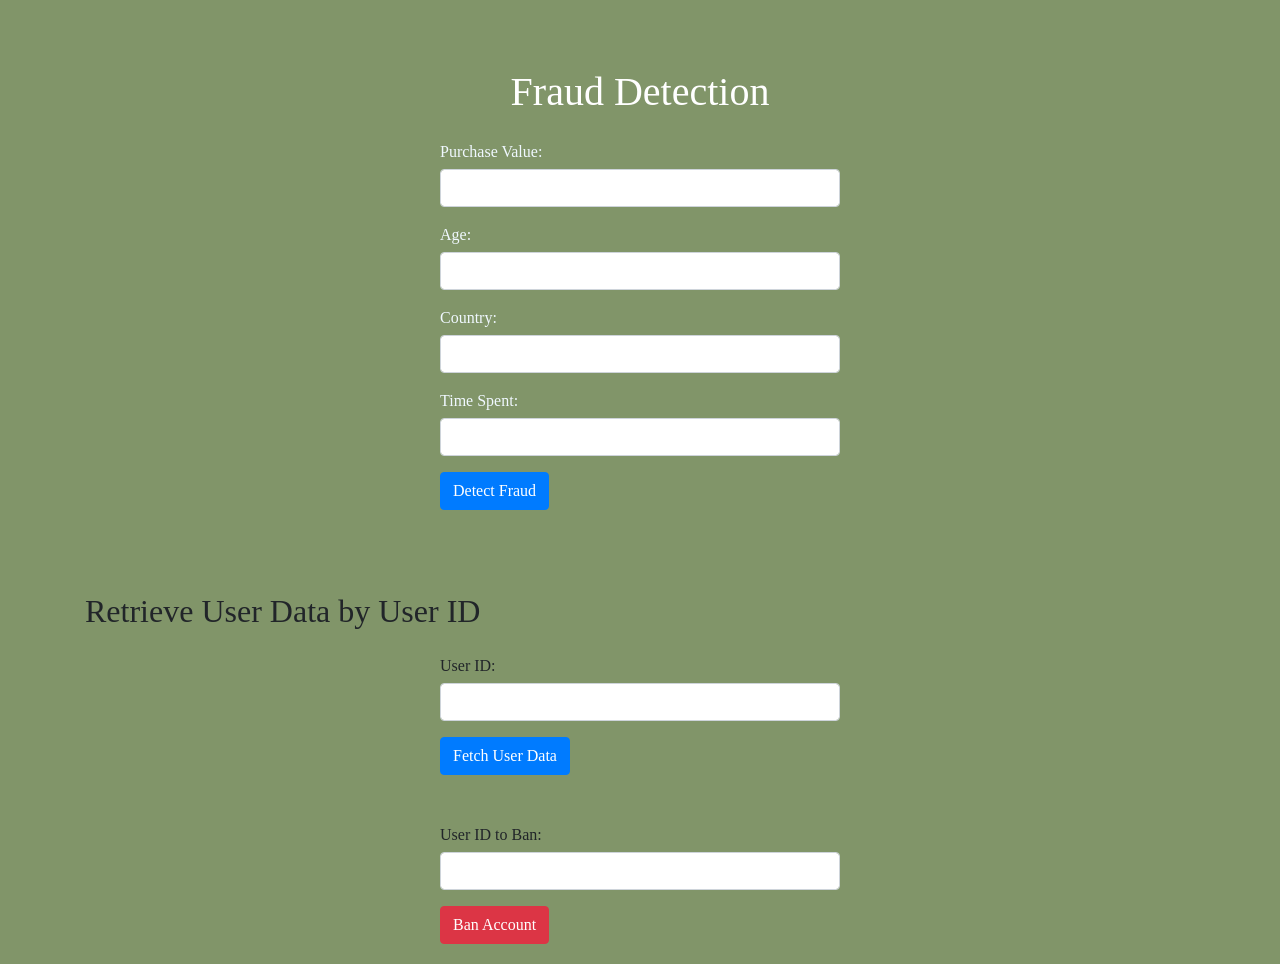
<file: Ecommerce_Fraud_Detection-main/admin_end/template/index.html>
<!DOCTYPE html>
<html lang="en">
<head>
    <meta charset="UTF-8">
    <meta name="viewport" content="width=device-width, initial-scale=1.0">
    <title>Fraud Detection</title>
    <!-- Link to Bootstrap CSS -->
    <link href="https://maxcdn.bootstrapcdn.com/bootstrap/4.5.2/css/bootstrap.min.css" rel="stylesheet">
    <link rel="stylesheet" href="../static/css/styles.css">
</head>
<body>
    <div class="container">
        <h1 class="mt-5">Fraud Detection</h1>
        <form id="fraud-form" class="mt-4">
            <div class="form-group">
                <label for="purchase_value">Purchase Value:</label>
                <input type="number" class="form-control" name="purchase_value" id="purchase_value" required>
            </div>
            <div class="form-group">
                <label for="age">Age:</label>
                <input type="number" class="form-control" name="age" id="age" required>
            </div>
            <div class="form-group">
                <label for="country">Country:</label>
                <input type="text" class="form-control" name="country" id="country" required>
            </div>
            <div class="form-group">
                <label for="time_spent">Time Spent:</label>
                <input type="number" class="form-control" name="time_spent" id="time_spent" required>
            </div>
            <button type="submit" class="btn btn-primary">Detect Fraud</button>
        </form>

        <div id="result" class="mt-4"></div>

        <h2 class="mt-5">Retrieve User Data by User ID</h2>
        <form id="user-form" class="mt-4">
            <div class="form-group">
                <label for="user_id">User ID:</label>
                <input type="text" class="form-control" name="user_id" id="user_id" required>
            </div>
            <button type="submit" class="btn btn-primary">Fetch User Data</button>
        </form>

        <div id="user-result" class="mt-4"></div>

        <form id="ban-form" class="mt-5">
            <div class="form-group">
                <label for="user_id_to_ban">User ID to Ban:</label>
                <input type="text" class="form-control" name="user_id_to_ban" id="user_id_to_ban" required>
            </div>
            <button type="submit" class="btn btn-danger">Ban Account</button>
        </form>
    </div>

    <script>
        document.getElementById('fraud-form').addEventListener('submit', function(e) {
            e.preventDefault();
            var formData = new FormData(this);
            fetch('/predict', {
                method: 'POST',
                body: formData
            })
            .then(response => response.json())
            .then(data => {
                document.getElementById('result').innerHTML = `
                    <p>Prediction: ${data.prediction}</p>
                    <p>Fraud Probability: ${data.fraud_probability}</p>
                `;
            })
            .catch(error => console.error('Error:', error));
        });
    

        document.getElementById('user-form').addEventListener('submit', function(e) {
    e.preventDefault();
    var userId = document.getElementById('user_id').value;
    fetch('/user/' + encodeURIComponent(userId))
    .then(response => response.json())
    .then(data => {
        console.log('Data received from server:', data);
        if (!data || !data.data || !Array.isArray(data.data)) {
            document.getElementById('user-result').innerHTML = `<p>No valid data found for user ${userId}</p>`;
        } else {
            var userData = data.data; // Accessing the 'data' array
            var userHtml = `<h3>User Data for ID ${data.user_id}</h3><ul>`;
            userData.forEach(function(entry) { // Loop through each entry in the 'data' array
                userHtml += `<li>Prediction: ${entry.fraud_prediction}</li>`; // Accessing 'fraud_prediction' property
                userHtml += `<li>Fraud Probability: ${entry.fraud_probability}</li>`; // Accessing 'fraud_probability' property
                // Add more fields as needed
            });
            userHtml += `</ul>`;
            document.getElementById('user-result').innerHTML = userHtml;
        }
    })
    .catch(error => console.error('Error:', error));
});

document.getElementById('ban-form').addEventListener('submit', function(e) {
    e.preventDefault();
    var userIdToBan = document.getElementById('user_id_to_ban').value;
    banAccount(userIdToBan);
});

function banAccount(userId) {
    fetch('/ban/' + encodeURIComponent(userId), {
        method: 'POST'
    })
    .then(response => response.json())
    .then(data => {
        if ('success' in data) {
            alert('Account banned successfully!');
        } else if ('error' in data) {
            alert(data.error);
        }
    })
    .catch(error => console.error('Error:', error));
}
    </script>
   <script src="https://code.jquery.com/jquery-3.5.1.slim.min.js"></script>
   <script src="https://cdn.jsdelivr.net/npm/@popperjs/core@2.5.4/dist/umd/popper.min.js"></script>
   <script src="https://stackpath.bootstrapcdn.com/bootstrap/4.5.2/js/bootstrap.min.js"></script> 
    
</body>
</html>
</file>
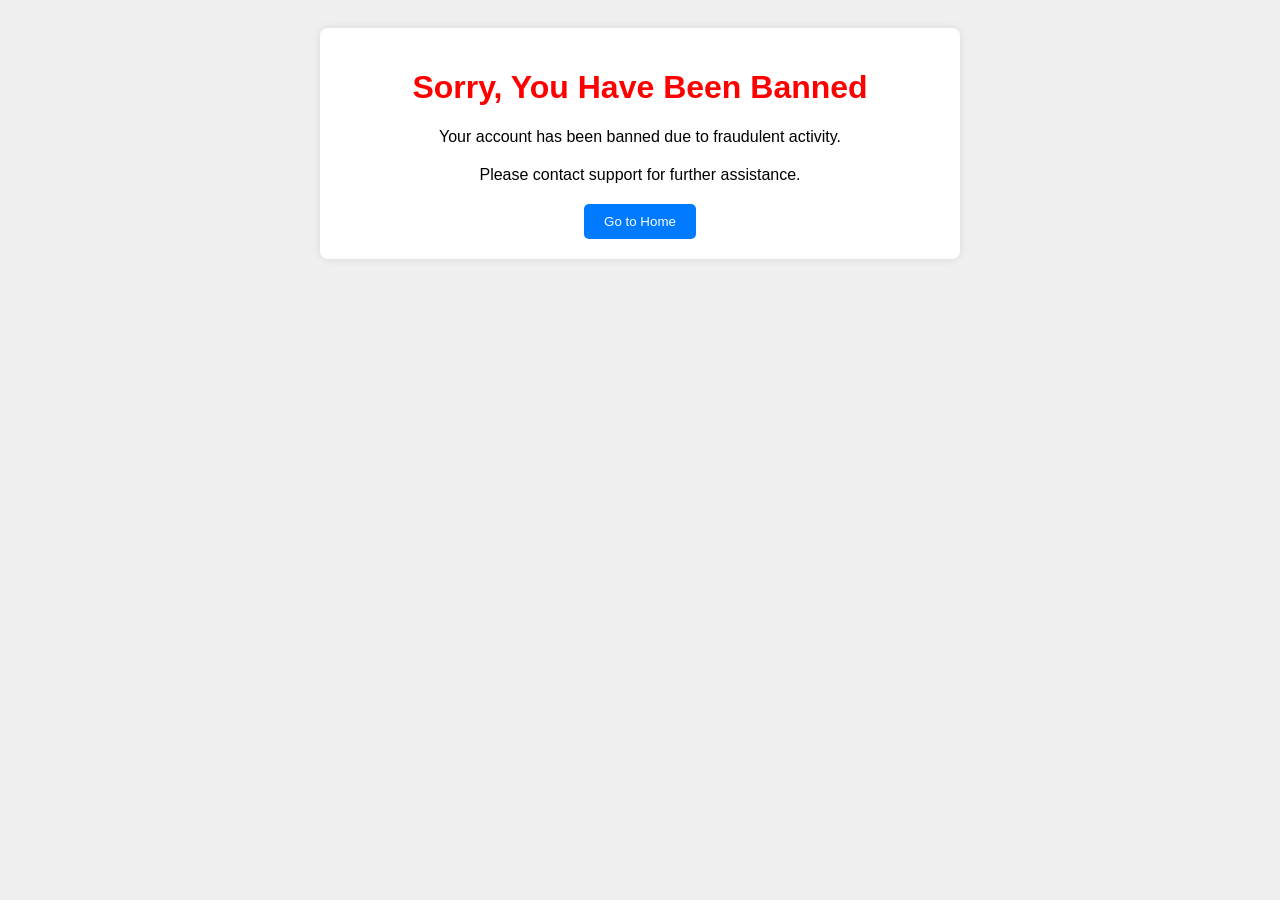
<file: Ecommerce_Fraud_Detection-main/customer_end/templates/banned.html>
<!-- banned.html -->
<!DOCTYPE html>
<html lang="en">

<head>
    <meta charset="UTF-8">
    <meta name="viewport" content="width=device-width, initial-scale=1.0">
    <title>Banned</title>
    <style>
        /* Add your CSS styles here */
        body {
            font-family: Arial, sans-serif;
            background-color: #f0f0f0;
            padding: 20px;
        }

        .container {
            max-width: 600px;
            margin: auto;
            text-align: center;
            background-color: #fff;
            padding: 20px;
            border-radius: 8px;
            box-shadow: 0 0 10px rgba(0, 0, 0, 0.1);
        }

        h1 {
            color: #ff0000;
        }

        p {
            margin-bottom: 20px;
        }

        a {
            color: #007bff;
            text-decoration: none;
        }

        .btn {
            display: inline-block;
            padding: 10px 20px;
            background-color: #007bff;
            color: #fff;
            border: none;
            border-radius: 5px;
            cursor: pointer;
            transition: background-color 0.3s;
        }

        .btn:hover {
            background-color: #0056b3;
        }
    </style>
</head>

<body>
    <div class="container">
        <h1>Sorry, You Have Been Banned</h1>
        <p>Your account has been banned due to fraudulent activity.</p>
        <p>Please contact support for further assistance.</p>
        <button class="btn" onclick="redirectToHome()">Go to Home</button>
    </div>

    <script>
        function redirectToHome() {
            // Clear session
            fetch('/clear_session', { method: 'POST' })
                .then(response => {
                    if (response.ok) {
                        // Redirect to home page
                        window.location.href = "/home";
                    } else {
                        console.error('Failed to clear session');
                    }
                })
                .catch(error => console.error('Error:', error));
        }
    </script>
</body>

</html>
</file>
<file: Ecommerce_Fraud_Detection-main/admin_end/static/css/styles.css>
body {
    font-family: 'Times New Roman', Times, serif;
    margin: 0;
    padding: 20px;
    background-color: #819569;

}

h1 {
    text-align: center;
    color: #ffffff;
}


form {
    max-width: 400px;
    margin: 0 auto;
    
}

label {
    display: block;
    margin-bottom: 5px;
    }

input[type="text"],
input[type="number"],
select {
    width: 100%;
    padding: 8px;
    margin-bottom: 10px;
}

input[type="submit"] {
    width: 100%;
    padding: 10px;
    background-color: #17212c;
    color: #fff;
    border: none;
    cursor: pointer;
}

input[type="submit"]:hover {
    background-color: #394c5f;
}

#result {
    margin-top: 20px;
    padding: 5px;
   
}
#ban-button{
    background-color: #17212c;
    color: aliceblue;
}
/* Custom button color */
.btn-custom {
    background-color: #292533; /* Coral color */
    color: #fff; /* White text color */
}

/* Custom font color */
.card-header, .card-body {
    color: #333; /* Dark gray text color */
}
/* Custom result box styling */
.result-box {
    border: 1px solid #ffffff; /* Add border */
    padding: 10px; /* Add padding */
}

#fraud-form {
    color: aliceblue;
}
</file>
